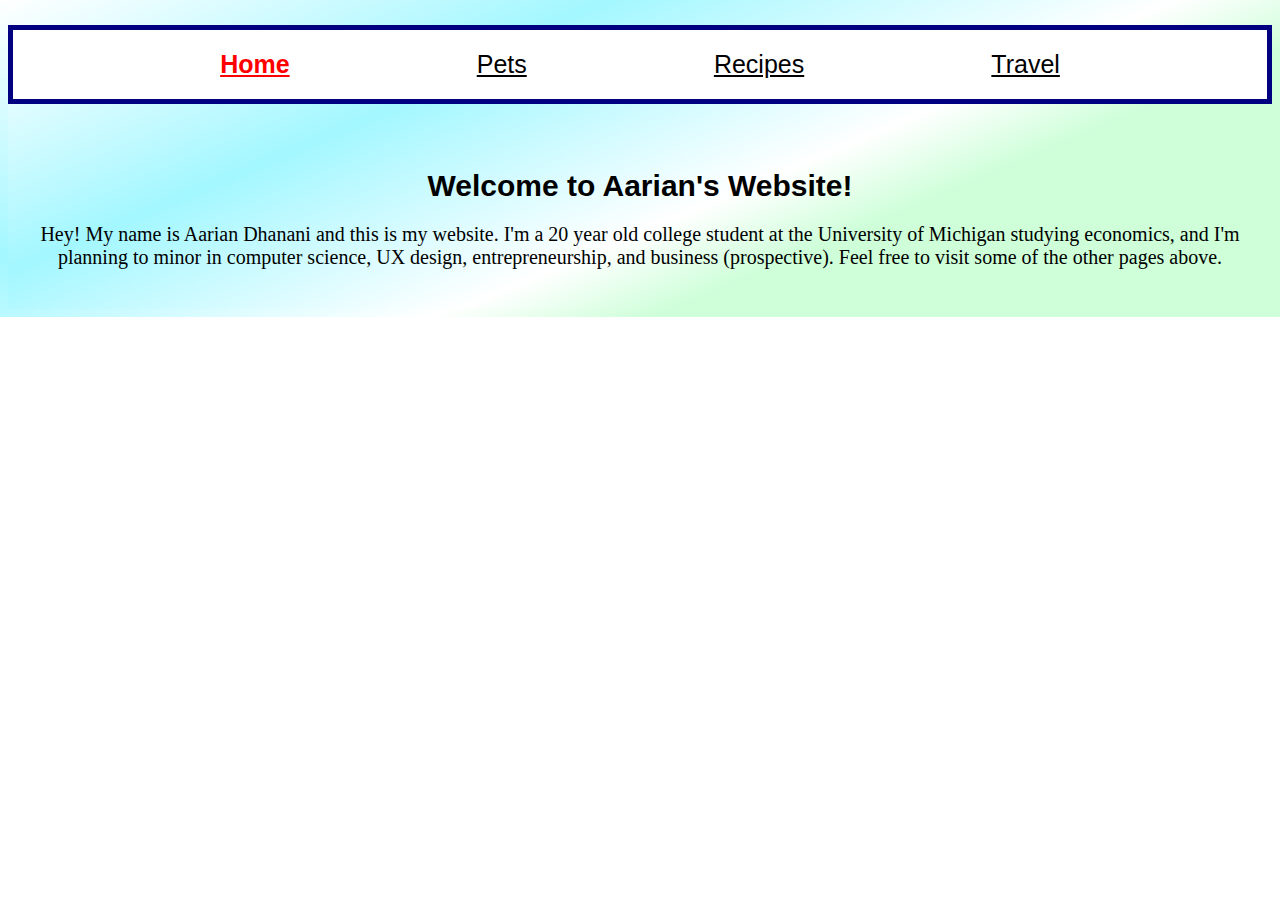
<file: index.html>
<!DOCTYPE html>
<html lang="en">
<head>
    <meta charset="UTF-8">
    <meta name="viewport" content="width=device-width, initial-scale=1.0">
    <title>Home</title>
    <link rel="stylesheet" type="text/css" href="css/style.css">
</head>
<body class="index-class">
    <div class="index-class">
        <div class="skip"><a href="#mainContent">Skip to Main Content</a></div>
        <header>
            <nav>
                <ul class="nav-style">
                    <li><a class="current-page" href = "index.html">Home</a></li>
                    <li><a class="other-page" href = "pets.html">Pets</a></li>
                    <li><a class="other-page" href = "recipes.html">Recipes</a></li>
                    <li><a class="other-page" href = "travel.html">Travel</a></li>
                </ul>
            </nav>
        </header>
        <main id="mainContent">
            <div class="content-header-i">
                <div class="title"><h1>Welcome to Aarian's Website!</h1></div>
                <p>Hey! My name is Aarian Dhanani and this is my website. I'm a 20 year old college student at the University of Michigan studying economics, and I'm planning to minor in computer science, UX design, entrepreneurship, and business (prospective). Feel free to visit some of the other pages above.</p>
            </div>
        </main>
    </div>
    <!-- <footer class="footer-class">
        <p>Contact me at aarian@umich.edu</p>
    </footer> -->
</body>
</html>
</file>
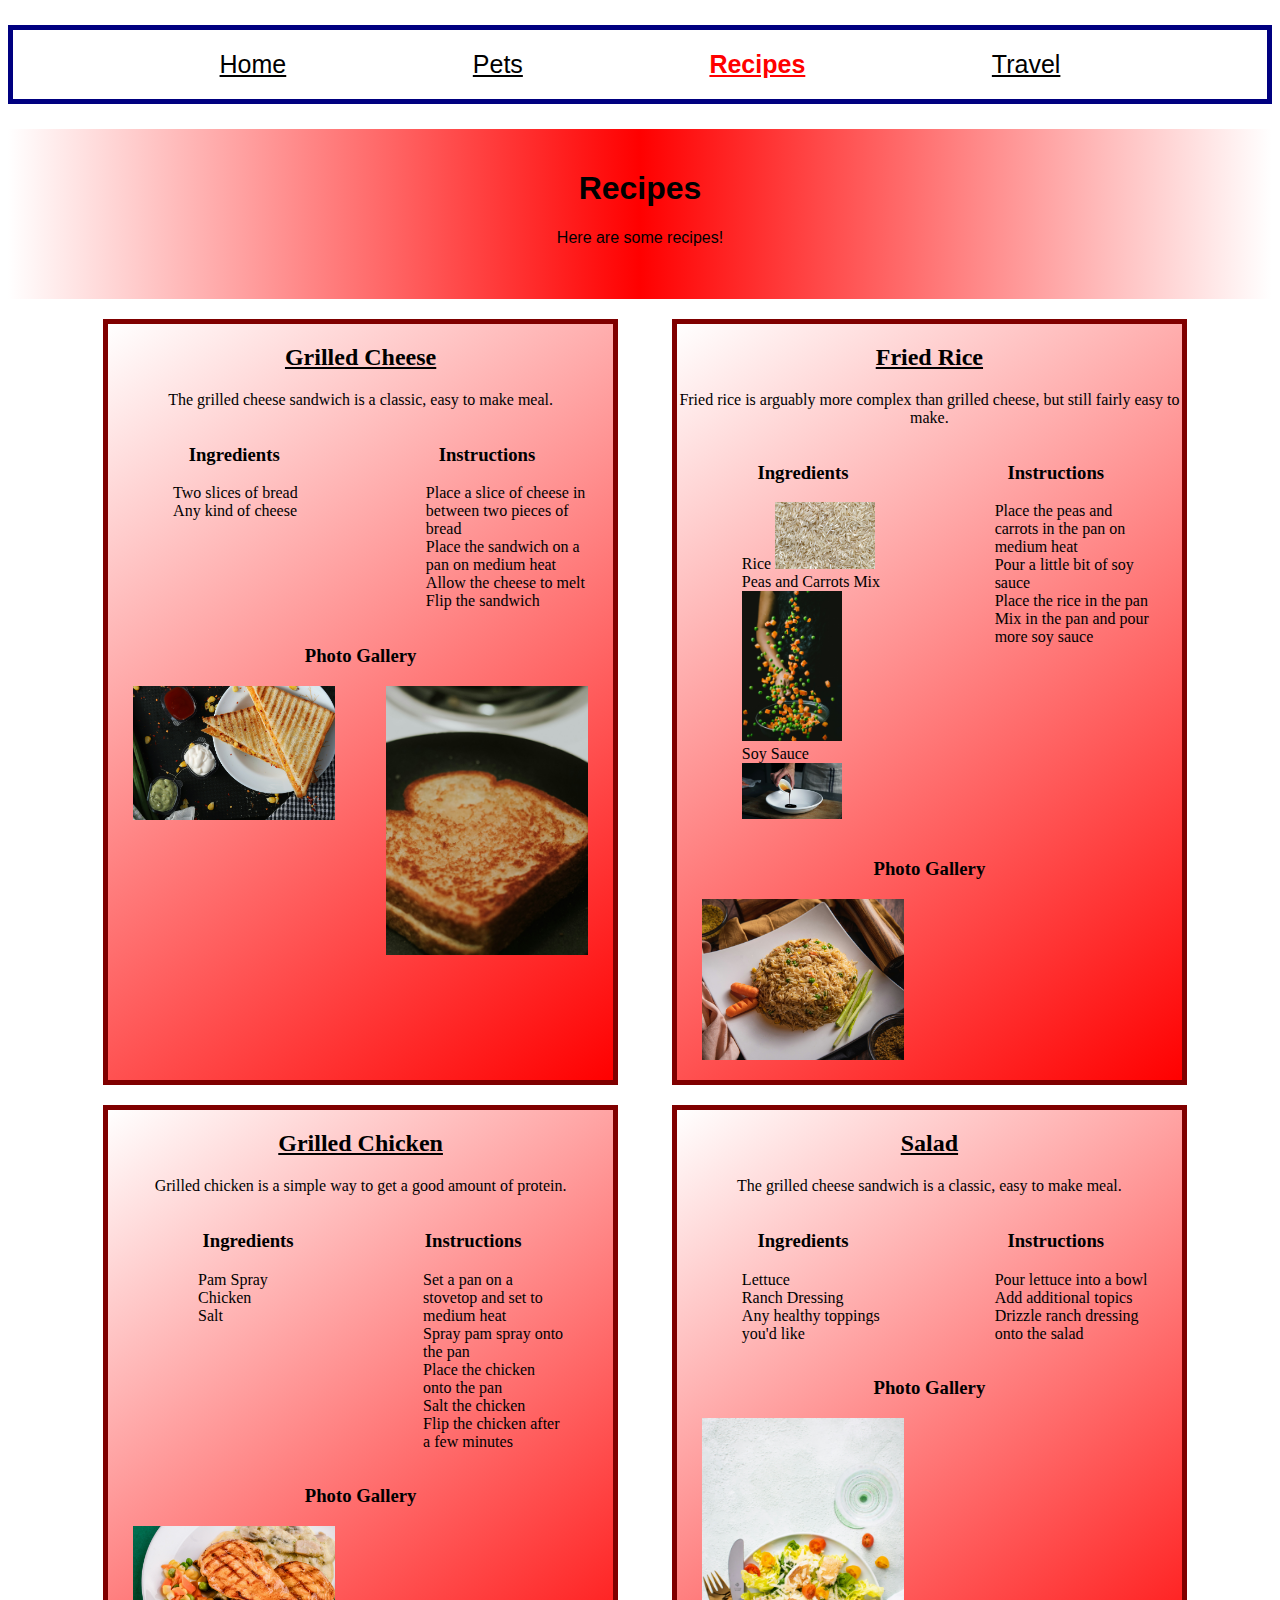
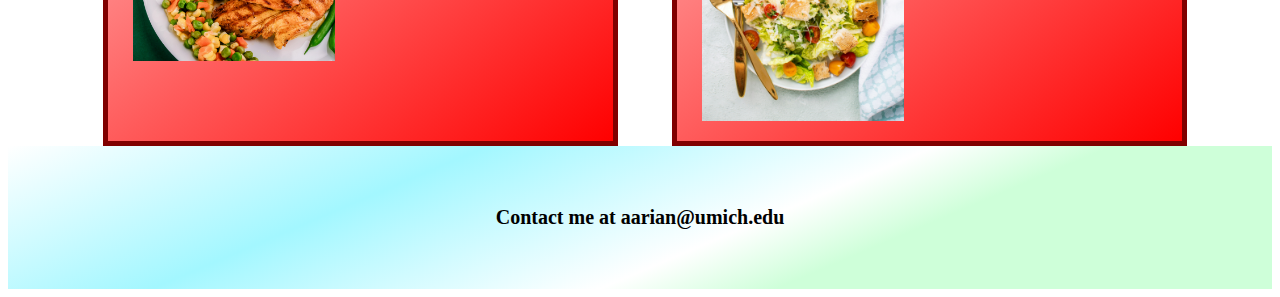
<file: recipes.html>
<!DOCTYPE html>
<html lang="en">
<head>
    <meta charset="UTF-8">
    <meta name="viewport" content="width=device-width, initial-scale=1.0">
    <title>Recipes</title>
    <link rel="stylesheet" type="text/css" href="css/style.css">
</head>
<body>
    <div class="skip"><a href="#mainContent">Skip to Main Content</a></div>
    <header>
        <nav>
            <ul class="nav-style">
                <li><a class="other-page" href = "index.html">Home</a></li>
                <li><a class="other-page" href = "pets.html">Pets</a></li>
                <li><a class="current-page" href = "recipes.html">Recipes</a></li>
                <li><a class="other-page" href = "travel.html">Travel</a></li>
            </ul>
        </nav>
    </header>
    <main id="mainContent">

        <div class="content-header-r">
            <div>
                <div class="title"><h1>Recipes</h1></div>
                <div class="subheading"><p>Here are some recipes!</p></div>
            </div>
        </div>
        <div class="cards-grid">
            <div class="card-recipes">
                <h2>Grilled Cheese</h2>
                <p>The grilled cheese sandwich is a classic, easy to make meal.</p>
                <div class="grid">
                    <div></div>
                    <div>
                        <h3>Ingredients</h3>
                        <ul>
                            <li>Two slices of bread</li>
                            <li>Any kind of cheese</li>
                        </ul>
                    </div>
                    <div></div>
                    <div>
                        <h3>Instructions</h3>
                        <ol>
                            <li>Place a slice of cheese in between two pieces of bread</li>
                            <li>Place the sandwich on a pan on medium heat</li>
                            <li>Allow the cheese to melt</li>
                            <li>Flip the sandwich</li>
                        </ol>
                    </div>
                    <div></div>
                </div>
                <h3>Photo Gallery</h3>
                <div class="images">
                    <div></div>
                    <img src="images/gc1.jpg" width ="200" alt = "Image of grilled cheese with sauces nearby">
                    <div></div>
                    <img src="images/gc2.jpg"  width ="200" alt="Image of grilled cheese on a pan">
                    <div></div>
                </div>
            </div>
            <div></div>
            <div class="card-recipes">
                <h2>Fried Rice</h2>
                <p>Fried rice is arguably more complex than grilled cheese, but still fairly easy to make.</p>
                <div class="grid">
                    <div></div>
                    <div>
                        <h3>Ingredients</h3>
                        <ul>
                            <li>Rice <img src="images/rice.jpg" width ="100" alt = "Uncooked rice"></li>
                            <li>Peas and Carrots Mix <img src="images/peascarrots.jpg" width ="100" alt = "Peas and Carrots in the air and on a pan"></li>
                            <li>Soy Sauce <img src="images/soysauce.jpg" width ="100" alt = "Soy sauce being poured"></li>
                        </ul>
                    </div>
                    <div></div>
                    <div>
                        <h3>Instructions</h3>
                        <ol>
                            <li>Place the peas and carrots in the pan on medium heat</li>
                            <li>Pour a little bit of soy sauce</li>
                            <li>Place the rice in the pan</li>
                            <li>Mix in the pan and pour more soy sauce</li>
                        </ol>
                    </div>
                    <div></div>
                </div>
                <h3>Photo Gallery</h3>
                <div class="images">
                    <div></div>
                    <img src="images/friedrice.jpg" width = "400" alt="fried rice on a plate with veggies">
                    <div></div>
                    <div></div>
                    <div></div>
                </div>
            </div>
        </div>
        <div class="cards-grid">
            <div class="card-recipes">
                <h2>Grilled Chicken</h2>
                <p>Grilled chicken is a simple way to get a good amount of protein.</p>
                <div class="grid">
                    <div></div>
                    <div>
                        <h3>Ingredients</h3>
                        <ul>
                            <li>Pam Spray</li>
                            <li>Chicken</li>
                            <li>Salt</li>
                        </ul>
                    </div>
                    <div></div>
                    <div>
                        <h3>Instructions</h3>
                        <ol>
                            <li>Set a pan on a stovetop and set to medium heat</li>
                            <li>Spray pam spray onto the pan</li>
                            <li>Place the chicken onto the pan</li>
                            <li>Salt the chicken</li>
                            <li>Flip the chicken after a few minutes</li>
                        </ol>
                    </div>
                    <div></div>
                </div>
                <h3>Photo Gallery</h3>
                <div class="images">
                    <div></div>
                    <img src="images/grilledchicken.jpg" width = "400" alt="Grilled chicken and veggies">
                    <div></div>
                    <div></div>
                    <div></div>
                </div>
            </div>
            <div></div>
            <div class="card-recipes">
                <h2>Salad</h2>
                <p>The grilled cheese sandwich is a classic, easy to make meal.</p>
                <div class="grid">
                    <div></div>
                    <div>
                        <h3>Ingredients</h3>
                        <ul>
                            <li>Lettuce</li>
                            <li>Ranch Dressing</li>
                            <li>Any healthy toppings you'd like</li>
                        </ul>
                    </div>
                    <div></div>
                    <div>
                        <h3>Instructions</h3>
                        <ol>
                            <li>Pour lettuce into a bowl</li>
                            <li>Add additional topics</li>
                            <li>Drizzle ranch dressing onto the salad</li>
                        </ol>
                    </div>
                    <div></div>
                </div>
                <h3>Photo Gallery</h3>
                <div class="images">
                    <div></div>
                    <img src="images/salad.jpg" width = "400" alt="Salad on a plate with a fork and a knife">
                    <div></div>
                    <div></div>
                    <div></div>
                </div>
            </div>
        </div>





        <!-- <div class="title"><h1>Recipes</h1></div>
        <div>
            <h2>Grilled Cheese</h2>
            <p>The grilled cheese sandwich is a classic, easy to make meal.</p>
            <h3>Ingredients</h3>
            <ul>
                <li>Two slices of bread</li>
                <li>Any kind of cheese</li>
            </ul>
            <h3>Photo Gallery</h3>
            <div class="grid">
                <img src="images/gc1.jpg" width ="200" alt = "Image of grilled cheese with sauces nearby">
                <img src="images/gc2.jpg"  width ="200" alt="Image of grilled cheese on a pan">
            </div>
        </div>
        <div style="background-color:tomato;">------------</div>
        <div>
            <h2>Fried Rice</h2>
            <img src="images/friedrice.jpg" width = "400" alt="fried rice on a plate with veggies">
            <p>Fried rice is arguably more complex than grilled cheese, but still fairly easy to make.</p>
            <h3>Ingredients</h3>
            <ul>
                <li>Rice <img src="images/rice.jpg" width ="100" alt = "Uncooked rice"></li>
                <li>Peas and Carrots Mix <img src="images/peascarrots.jpg" width ="100" alt = "Peas and Carrots in the air and on a pan"></li>
                <li>Soy Sauce <img src="images/soysauce.jpg" width ="100" alt = "Soy sauce being poured"></li>
            </ul>
        </div>
        <div style="background-color:tomato;">------------</div>
        <div>
            <h2>Grilled Chicken</h2>
            <img src="images/grilledchicken.jpg" width = "400" alt="Grilled chicken and veggies">
            <p>Grilled chicken is a simple way to get a good amount of protein.</p>
            <h3>Ingredients</h3>
            <ul>
                <li>Pam Spray</li>
                <li>Chicken</li>
                <li>Salt</li>
            </ul>
            <h3>Instructions</h3>
            <ol>
                <li>Set a pan on a stovetop and set to medium heat</li>
                <li>Spray pam spray onto the pan</li>
                <li>Place the chicken onto the pan</li>
                <li>Salt the chicken</li>
                <li>Flip the chicken after a few minutes</li>
            </ol>
        </div>
        <div style="background-color:tomato;">------------</div>
        <div>
            <h2>Salad</h2>
            <img src="images/salad.jpg" width = "400" alt="Salad on a plate with a fork and a knife">
            <p>Salad is a great way to get a quick meal in, especially if you're looking for a healthy meal.</p>
            <h3>Ingredients</h3>
            <ul>
                <li>Lettuce</li>
                <li>Ranch Dressing</li>
                <li>Any healthy toppings you'd like</li>
            </ul>
            <h3>Instructions</h3>
            <ol>
                <li>Pour lettuce into a bowl</li>
                <li>Add additional topics</li>
                <li>Drizzle ranch dressing onto the salad</li>
            </ol>
        </div>
        <div style="background-color:tomato;">------------</div>
        <div>
            <h2>Quesadillas</h2>
            <img src="images/q.jpg" width = "400" alt="Quesadillas on a pan">
            <p>Quesadillas can be as simple as cheese and a tortilla. Simply place the ingredients inside a tortilla and fold the tortilla over. Then, grill it on a stove.</p>
            <h3>Ingredients</h3>
            <ul>
                <li>Cheese</li>
                <li>Tortilla</li>
                <li><b>Optional: </b>Chicken or beef</li>
            </ul>
        </div> -->
        <footer class="footer-class">
            <p>Contact me at aarian@umich.edu</p>
        </footer>
    </main>
    
</body>
</html>
















































<!-- <!DOCTYPE html>
<html lang="en">
<head>
    <meta charset="UTF-8">
    <meta name="viewport" content="width=device-width, initial-scale=1.0">
    <title>Recipes</title>
    <link rel="stylesheet" type="text/css" href="css/style.css">
</head>
<body>
    <div class="skip"><a href="#mainContent">Skip to Main Content</a></div>
    <header>
        <nav>
            <ul class="nav-style">
                <a class="other-page" href = "index.html">Home</a>
                <a class="other-page" href = "pets.html">Pets</a>
                <a class="current-page" href = "recipes.html">Recipes</a>
                <a class="other-page" href = "travel.html">Travel</a>
            </ul>
        </nav>
    </header>
    <main id="mainContent">
        <div class="title"><h1>Recipes</h1></div>
        <div>
            <h2>Grilled Cheese</h2>
            <p>The grilled cheese sandwich is a classic, easy to make meal.</p>
            <h3>Ingredients</h3>
            <ul>
                <li>Two slices of bread</li>
                <li>Any kind of cheese</li>
            </ul>
            <h3>Photo Gallery</h3>
            <div class="grid">
                <img src="images/gc1.jpg" width ="200" alt = "Image of grilled cheese with sauces nearby">
                <img src="images/gc2.jpg"  width ="200" alt="Image of grilled cheese on a pan">
            </div>
        </div>
        <div style="background-color:tomato;">------------</div>
        <div>
            <h2>Fried Rice</h2>
            <img src="images/friedrice.jpg" width = "400" alt="fried rice on a plate with veggies">
            <p>Fried rice is arguably more complex than grilled cheese, but still fairly easy to make.</p>
            <h3>Ingredients</h3>
            <ul>
                <li>Rice <img src="images/rice.jpg" width ="100" alt = "Uncooked rice"></li>
                <li>Peas and Carrots Mix <img src="images/peascarrots.jpg" width ="100" alt = "Peas and Carrots in the air and on a pan"></li>
                <li>Soy Sauce <img src="images/soysauce.jpg" width ="100" alt = "Soy sauce being poured"></li>
            </ul>
        </div>
        <div style="background-color:tomato;">------------</div>
        <div>
            <h2>Grilled Chicken</h2>
            <img src="images/grilledchicken.jpg" width = "400" alt="Grilled chicken and veggies">
            <p>Grilled chicken is a simple way to get a good amount of protein.</p>
            <h3>Ingredients</h3>
            <ul>
                <li>Pam Spray</li>
                <li>Chicken</li>
                <li>Salt</li>
            </ul>
            <h3>Instructions</h3>
            <ol>
                <li>Set a pan on a stovetop and set to medium heat</li>
                <li>Spray pam spray onto the pan</li>
                <li>Place the chicken onto the pan</li>
                <li>Salt the chicken</li>
                <li>Flip the chicken after a few minutes</li>
            </ol>
        </div>
        <div style="background-color:tomato;">------------</div>
        <div>
            <h2>Salad</h2>
            <img src="images/salad.jpg" width = "400" alt="Salad on a plate with a fork and a knife">
            <p>Salad is a great way to get a quick meal in, especially if you're looking for a healthy meal.</p>
            <h3>Ingredients</h3>
            <ul>
                <li>Lettuce</li>
                <li>Ranch Dressing</li>
                <li>Any healthy toppings you'd like</li>
            </ul>
            <h3>Instructions</h3>
            <ol>
                <li>Pour lettuce into a bowl</li>
                <li>Add additional topics</li>
                <li>Drizzle ranch dressing onto the salad</li>
            </ol>
        </div>
        <div style="background-color:tomato;">------------</div>
        <div>
            <h2>Quesadillas</h2>
            <img src="images/q.jpg" width = "400" alt="Quesadillas on a pan">
            <p>Quesadillas can be as simple as cheese and a tortilla. Simply place the ingredients inside a tortilla and fold the tortilla over. Then, grill it on a stove.</p>
            <h3>Ingredients</h3>
            <ul>
                <li>Cheese</li>
                <li>Tortilla</li>
                <li><b>Optional: </b>Chicken or beef</li>
            </ul>
        </div>
    </main>
    
</body>
</html> -->
</file>
<file: css/style.css>
html{
    scroll-behavior: smooth;
}

.grid {
    display: grid;
    grid-template-columns: 400px 400px;
}

li {
    list-style-type: none;
}

.content-header {
    background: rgb(255,255,255);
    background: linear-gradient(90deg, rgba(255,255,255,1) 0%, rgba(0,102,255,1) 50%, rgba(255,255,255,1) 100%);
    justify-content: center;
    align-items: center;
    height: 100px;
    text-align: center;
    margin: auto;
    padding-top: 20px;
    padding-bottom: 50px;
}

.content-header-r {
    background: rgb(255,255,255);
    background: linear-gradient(90deg, rgba(255,255,255,1) 0%, rgba(255,0,0,1) 50%, rgba(255,255,255,1) 100%);
    justify-content: center;
    align-items: center;
    height: 100px;
    text-align: center;
    margin: auto;
    padding-top: 20px;
    padding-bottom: 50px;
}

.content-header-p {
    background: rgb(255,255,255);
    background: linear-gradient(145deg, rgba(255,255,255,1) 0%, rgba(124,255,122,1) 50%, rgba(255,255,255,1) 100%);
    justify-content: center;
    align-items: center;
    height: 100px;
    text-align: center;
    margin: auto;
    padding-top: 20px;
    padding-bottom: 50px;
}

.content-header-i {
    justify-content: center;
    align-items: center;
    /* height: 100px; */
    text-align: center;
    margin: auto;
    padding: 20px;
    h1 {
        font-size: 30px;
    }
    p {
        font-size: 20px;
    }
}

.index-class {
    background: rgb(255,255,255);
    background: linear-gradient(157deg, rgba(255,255,255,1) 0%, rgba(163,247,255,1) 30%, rgba(255,255,255,1) 58%, rgba(206,255,217,1) 69%);
    background-size: cover;
    background-repeat: no-repeat;
    /* width: 100%;
    height: 100%; */
    min-height: 100%;
}

.title{
    width: auto;
    /* text-align: center; */

    h1 {
        font-family:'Lucida Sans', 'Lucida Sans Regular', 'Lucida Grande', 'Lucida Sans Unicode', Geneva, Verdana, sans-serif;
        /* text-align: center; */
    }
}

.subheading {
    width: auto;

    p {
        font-family:'Lucida Sans', 'Lucida Sans Regular', 'Lucida Grande', 'Lucida Sans Unicode', Geneva, Verdana, sans-serif;
        /* text-align: center; */
    }
}

.card {
    /* padding-top: 20px; */

    background: rgb(255,255,255);
    background: linear-gradient(164deg, rgba(255,255,255,1) 0%, rgba(146,197,255,1) 100%);

    border: 5px solid navy;
    justify-items: center;
    width: 100%;
    h2 {
        text-decoration: underline;
        text-align: center;
    }
    
    h3 {
        text-align: center;
    }

    .grid {
        grid-template-columns: 5% 40% 10% 40% 5%;
        justify-self: center;

        h3 {
            text-align: center;
        }
    }

    .images {
        display: grid;
        grid-template-columns: 5% 40% 10% 40% 5%;
        img {
            width: 100%;
        }
        video {
            width: 100%;
        }
        padding-bottom: 20px;
    }
}

.card-recipes {
    /* padding-top: 20px; */

    background: rgb(255,255,255);
    background: linear-gradient(145deg, rgba(255,255,255,1) 0%, rgba(255,0,0,1) 100%);

    border: 5px solid maroon;
    justify-items: center;
    width: 100%;
    h2 {
        text-decoration: underline;
        text-align: center;
    }
    
    h3 {
        text-align: center;
    }

    p {
        text-align: center;
    }

    .grid {
        grid-template-columns: 5% 40% 10% 40% 5%;
        justify-self: center;

        h3 {
            text-align: center;
        }
    }

    .images {
        display: grid;
        grid-template-columns: 5% 40% 10% 40% 5%;
        img {
            width: 100%;
        }
        video {
            width: 100%;
        }
        padding-bottom: 20px;
    }
}

.card-pets {
    /* padding-top: 20px; */

    background: rgb(255,255,255);
    background: linear-gradient(145deg, rgba(255,255,255,1) 0%, rgba(3,255,0,1) 100%);

    border: 5px solid forestgreen;
    justify-items: center;
    width: 100%;
    h2 {
        text-decoration: underline;
        text-align: center;
    }
    
    h3 {
        text-align: center;
    }

    p {
        text-align: center;
    }

    .grid {
        grid-template-columns: 5% 40% 10% 40% 5%;
        justify-self: center;

        h3 {
            text-align: center;
        }
    }

    .images {
        display: grid;
        grid-template-columns: 5% 40% 10% 40% 5%;
        img {
            width: 100%;
        }
        video {
            width: 100%;
        }
        padding-bottom: 20px;
    }
}

.cards-grid {
    padding-top: 20px;
    display: grid;
    grid-template-columns: 40% 5% 40%;
    width: auto;
    justify-content: center;
}

.current-page {
    font-weight: bold;
    color: red;
}

.other-page {
    color: black;
}

.other-page:hover {
    color: red;
}

.other-page:focus {
    color: red;
}

.skip a {
    position: absolute;
    top: -40px;
}

.skip a:focus {
    position: absolute;
    top: 20px;
}

.skip a{
    background: white;
    left: 0;
    padding: 6px;
    -webkit-transition: top 1s ease-out;
    transition: top 1s ease-out;
    z-index: 1;
}

.nav-style {
    font-family:'Lucida Sans', 'Lucida Sans Regular', 'Lucida Grande', 'Lucida Sans Unicode', Geneva, Verdana, sans-serif;
    display: grid;
    /* min-height: 100px; */
    justify-content: center;
    padding: 20px;
    font-size: 25px;
    grid-template-columns: auto auto auto auto;
    justify-content: space-evenly;
    border: 5px solid navy;
    background-color: white;
}

footer {
    text-align: center;
    padding: 40px;
    /* min-height: 100px; */
    font-size: 20px;
    font-weight: bold;
    width: auto;
    background: rgb(255,255,255);
    background: linear-gradient(157deg, rgba(255,255,255,1) 0%, rgba(163,247,255,1) 30%, rgba(255,255,255,1) 58%, rgba(206,255,217,1) 69%);
    background-size: cover;
    background-repeat: no-repeat;
}


@media screen and (max-width: 550px) {
    .cards-grid {
        display: grid;
        grid-template-columns: 80%;
    }

    .card-pets {
        padding-top: 20px;
    }

    .card-recipes {
        padding-top: 20px;
    }

    .card {
        padding-top: 20px;
    }

    .cards-grid {
        padding-top: 0px;
    }

    /* .nav-style {
        font-size: 15px;
    } */
}
</file>
